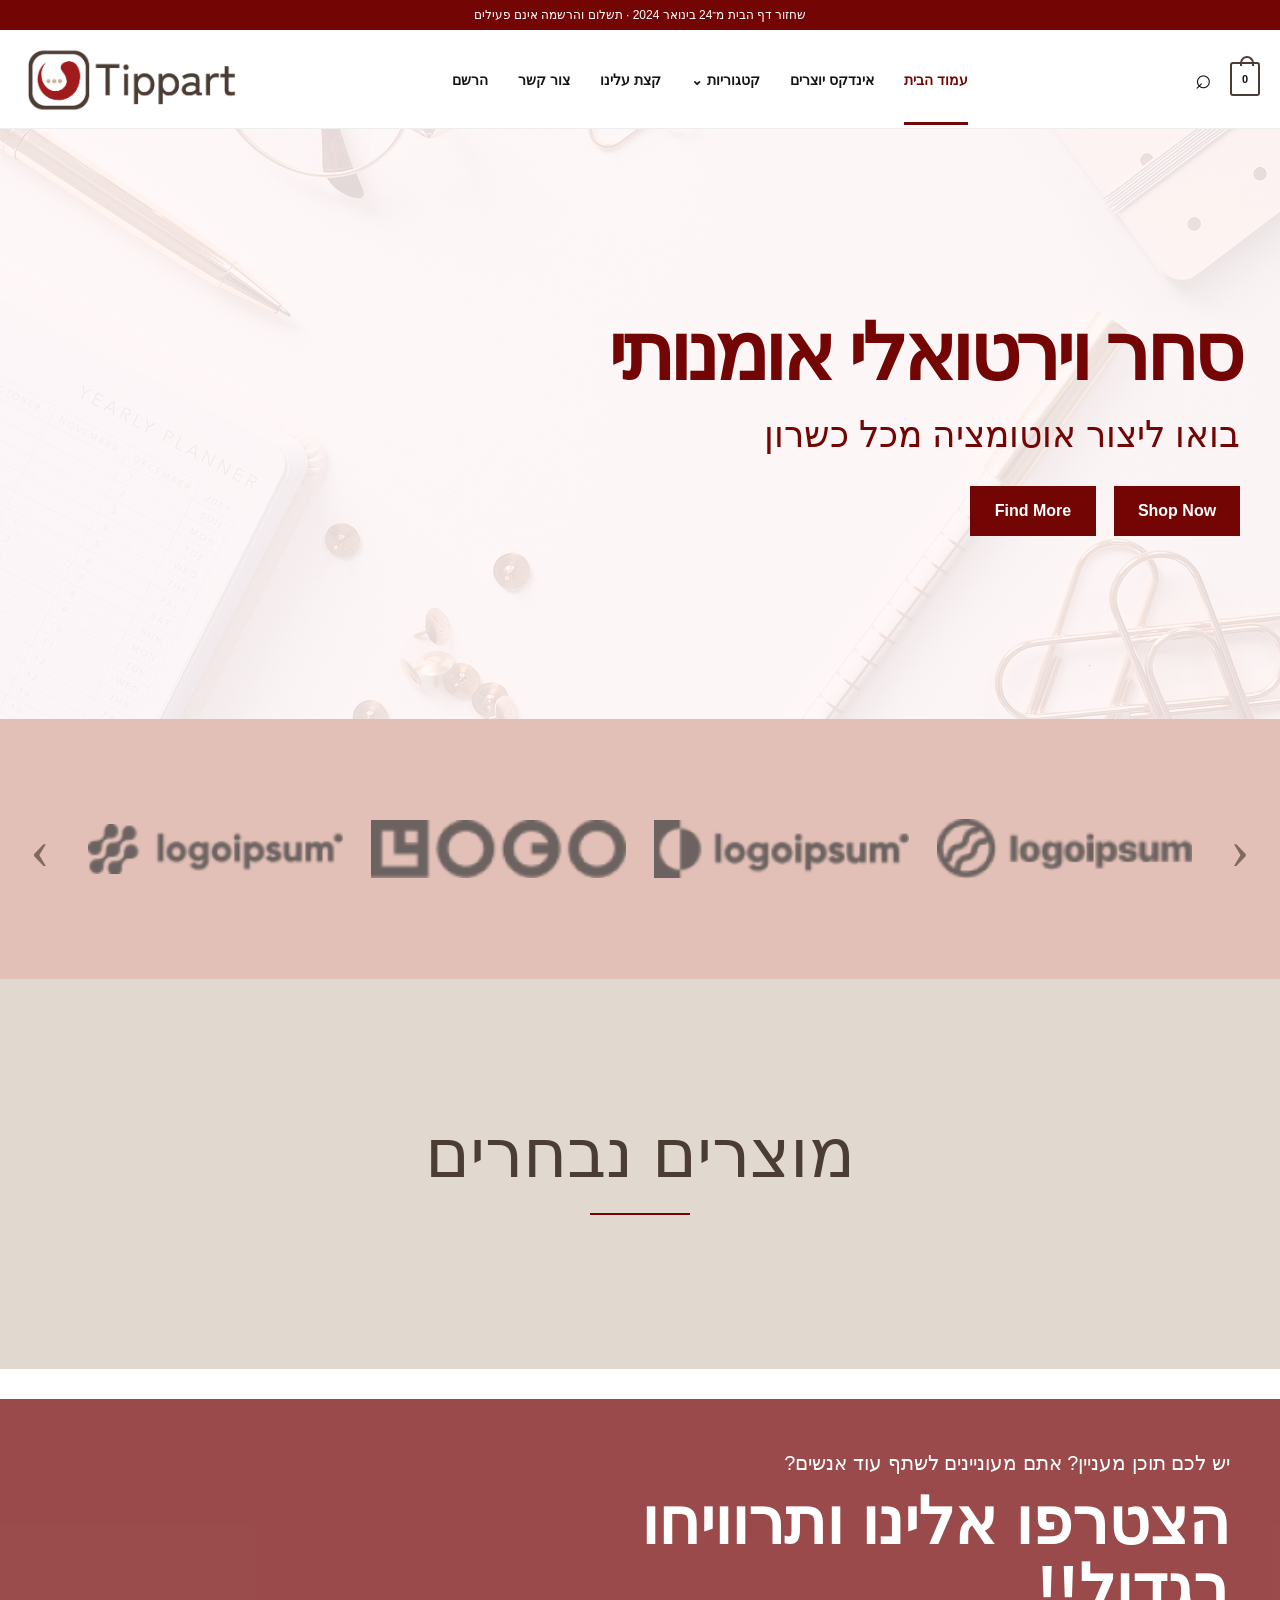
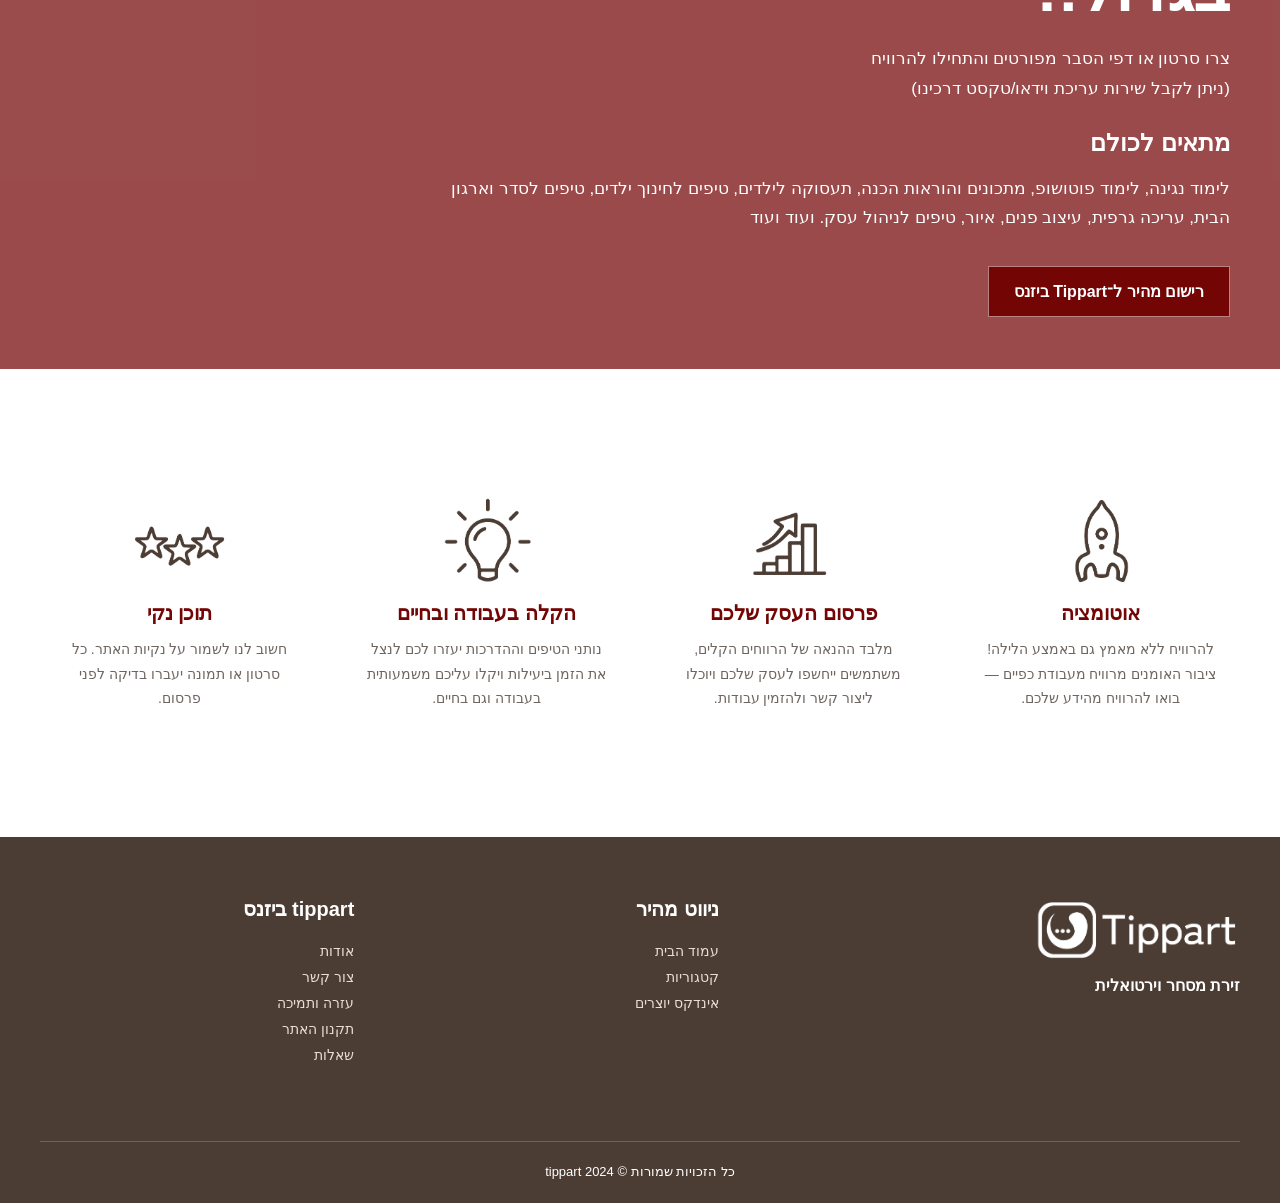
<file: index.html>
<!doctype html>
<html lang="he" dir="rtl">
<head>
  <meta charset="utf-8">
  <meta name="viewport" content="width=device-width,initial-scale=1">
  <meta name="description" content="tippart — סחר אומנות וירטואלי. שחזור דף הבית שנשמר בינואר 2024.">
  <title>tippart — סחר אומנות וירטואלי</title>
  <link rel="icon" href="tippart-logo.png">
  <link rel="stylesheet" href="site-2024.css">
</head>
<body>
  <div class="restore-banner">שחזור דף הבית מ־24 בינואר 2024 · תשלום והרשמה אינם פעילים</div>

  <header class="site-header">
    <div class="header-inner">
      <a class="site-logo" href="index.html"><img src="logo-2022.png" alt="tippart"></a>
      <nav class="main-nav" aria-label="ניווט באתר">
        <a class="active" href="index.html">עמוד הבית</a>
        <a href="creators.html">אינדקס יוצרים</a>
        <a href="categories.html">קטגוריות <span aria-hidden="true">⌄</span></a>
        <a href="about.html">קצת עלינו</a>
        <a href="contact.html">צור קשר</a>
        <a href="account.html">הרשם</a>
      </nav>
      <div class="header-icons">
        <a class="search-icon" href="courses.html" aria-label="חיפוש">⌕</a>
        <a class="cart-icon" href="cart.html" aria-label="סל קניות"><span data-cart-count>0</span></a>
      </div>
    </div>
  </header>

  <main>
    <section class="hero-2024">
      <div class="hero-content">
        <h1>סחר וירטואלי אומנותי</h1>
        <h2>בואו ליצור אוטומציה מכל כשרון</h2>
        <div class="hero-buttons">
          <a href="courses.html">Shop Now</a>
          <a href="#discover">Find More</a>
        </div>
      </div>
    </section>

    <section class="brand-carousel" aria-label="יוצרים בטיפארט">
      <button type="button" aria-label="הקודם">‹</button>
      <img src="client-logo-1.png" alt="">
      <img src="client-logo-2.png" alt="">
      <img src="client-logo-3.png" alt="">
      <img src="client-logo-4.png" alt="">
      <button type="button" aria-label="הבא">›</button>
    </section>

    <section class="featured-2024" id="discover">
      <div class="featured-overlay"></div>
      <div class="featured-content">
        <h2>מוצרים נבחרים</h2>
        <span class="short-rule"></span>
      </div>
    </section>

    <section class="business-2024">
      <div class="business-overlay"></div>
      <div class="business-content">
        <h3>יש לכם תוכן מעניין? אתם מעוניינים לשתף עוד אנשים?</h3>
        <h2>הצטרפו אלינו ותרוויחו בגדול!!</h2>
        <p>צרו סרטון או דפי הסבר מפורטים והתחילו להרוויח<br>(ניתן לקבל שירות עריכת וידאו/טקסט דרכינו)</p>
        <h4>מתאים לכולם</h4>
        <p>לימוד נגינה, לימוד פוטושופ, מתכונים והוראות הכנה, תעסוקה לילדים, טיפים לחינוך ילדים, טיפים לסדר וארגון הבית, עריכה גרפית, עיצוב פנים, איור, טיפים לניהול עסק. ועוד ועוד</p>
        <a href="sell.html">רישום מהיר ל־Tippart ביזנס</a>
      </div>
    </section>

    <section class="benefits-2024">
      <article>
        <img src="feature-automation.png" alt="">
        <h3>אוטומציה</h3>
        <p>להרוויח ללא מאמץ גם באמצע הלילה! ציבור האומנים מרוויח מעבודת כפיים — בואו להרוויח מהידע שלכם.</p>
      </article>
      <article>
        <img src="feature-business.png" alt="">
        <h3>פרסום העסק שלכם</h3>
        <p>מלבד ההנאה של הרווחים הקלים, משתמשים ייחשפו לעסק שלכם ויוכלו ליצור קשר ולהזמין עבודות.</p>
      </article>
      <article>
        <img src="feature-tips.png" alt="">
        <h3>הקלה בעבודה ובחיים</h3>
        <p>נותני הטיפים וההדרכות יעזרו לכם לנצל את הזמן ביעילות ויקלו עליכם משמעותית בעבודה וגם בחיים.</p>
      </article>
      <article>
        <img src="feature-clean.png" alt="">
        <h3>תוכן נקי</h3>
        <p>חשוב לנו לשמור על נקיות האתר. כל סרטון או תמונה יעברו בדיקה לפני פרסום.</p>
      </article>
    </section>
  </main>

  <footer class="footer-2024">
    <section class="footer-brand">
      <img src="logo-2022.png" alt="tippart">
      <p><b>זירת מסחר וירטואלית</b></p>
    </section>
    <section><h2>ניווט מהיר</h2><a href="index.html">עמוד הבית</a><a href="categories.html">קטגוריות</a><a href="creators.html">אינדקס יוצרים</a></section>
    <section><h2>tippart ביזנס</h2><a href="about.html">אודות</a><a href="contact.html">צור קשר</a><a href="contact.html">עזרה ותמיכה</a><a href="#">תקנון האתר</a><a href="#">שאלות</a></section>
    <p class="copyright">כל הזכויות שמורות © 2024 tippart</p>
  </footer>
  <script src="app.js"></script>
</body>
</html>
</file>
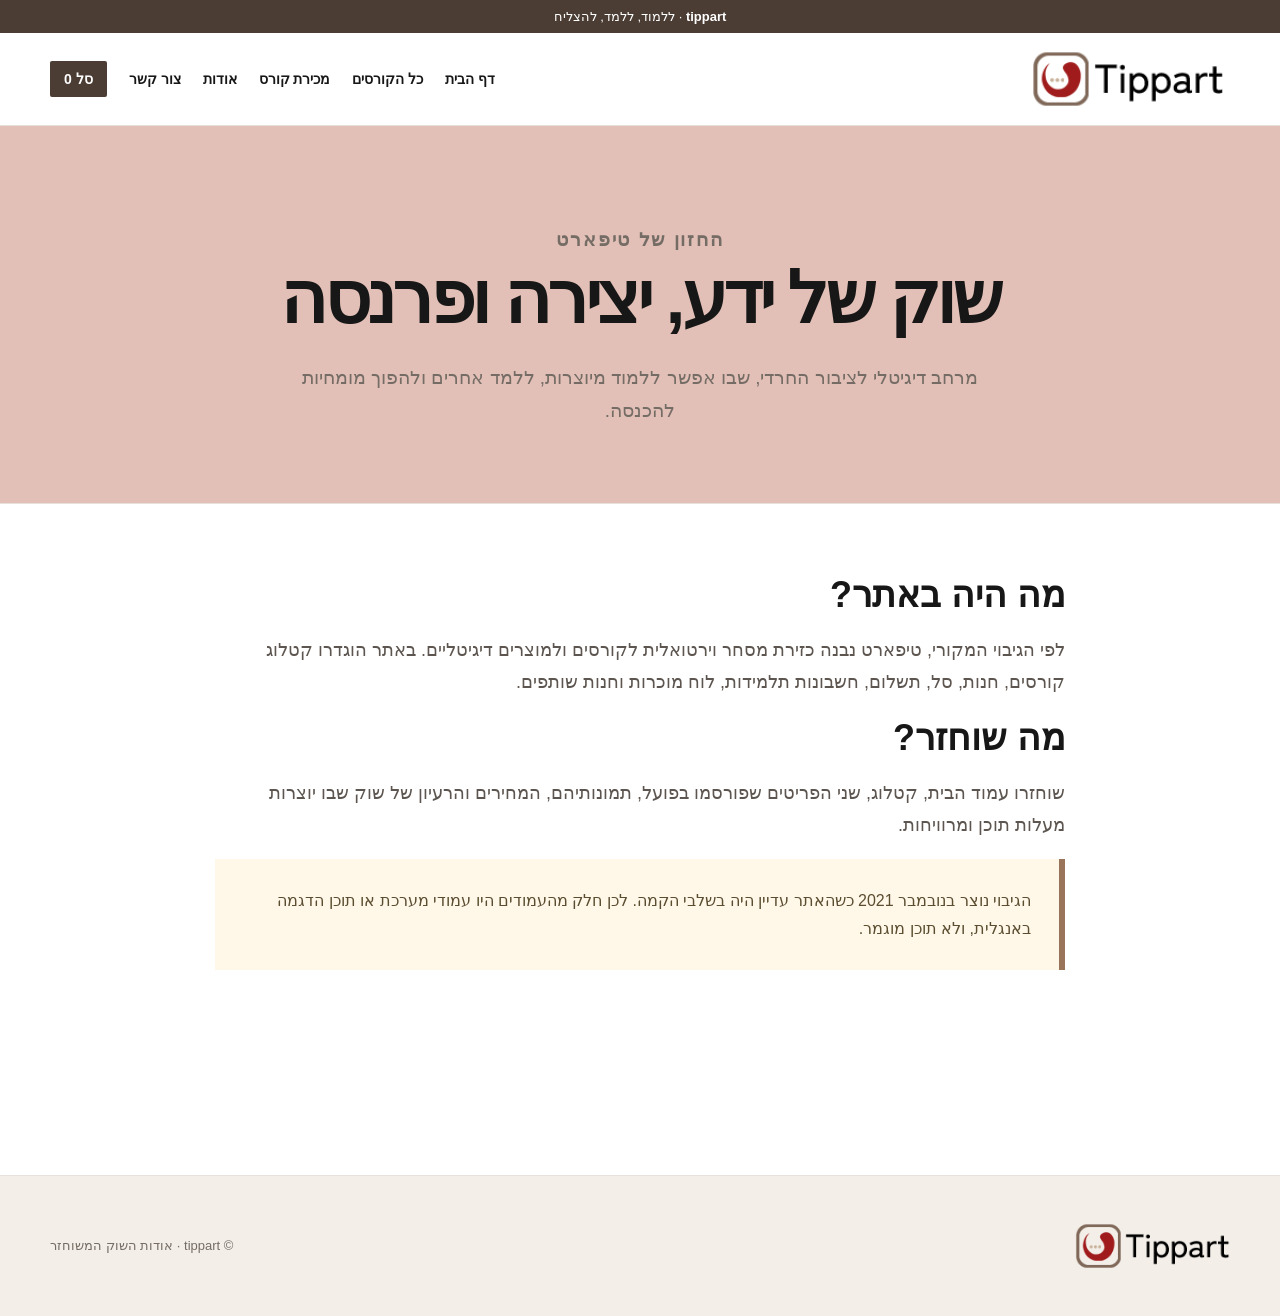
<file: about.html>
<!doctype html><html lang="he" dir="rtl"><head><meta charset="utf-8"><meta name="viewport" content="width=device-width,initial-scale=1"><title>אודות — tippart</title><link rel="icon" href="tippart-logo.png"><link rel="stylesheet" href="details.css"></head>
<body><div class="notice"><b>tippart</b> · ללמוד, ללמד, להצליח</div>
<header><div class="head"><a class="brand" href="index.html"><img src="tippart-logo.png" alt="tippart"></a><nav class="menu"><a href="index.html">דף הבית</a><a href="courses.html">כל הקורסים</a><a href="sell.html">מכירת קורס</a><a href="about.html">אודות</a><a href="contact.html">צור קשר</a><a class="cart" href="cart.html">סל <span data-cart-count>0</span></a></nav></div></header>
<main><section class="page-hero"><p class="kicker">החזון של טיפארט</p><h1>שוק של ידע, יצירה ופרנסה</h1><p>מרחב דיגיטלי לציבור החרדי, שבו אפשר ללמוד מיוצרות, ללמד אחרים ולהפוך מומחיות להכנסה.</p></section>
<section class="wrap"><div class="content-block"><h2>מה היה באתר?</h2><p>לפי הגיבוי המקורי, טיפארט נבנה כזירת מסחר וירטואלית לקורסים ולמוצרים דיגיטליים. באתר הוגדרו קטלוג קורסים, חנות, סל, תשלום, חשבונות תלמידות, לוח מוכרות וחנות שותפים.</p><h2>מה שוחזר?</h2><p>שוחזרו עמוד הבית, קטלוג, שני הפריטים שפורסמו בפועל, תמונותיהם, המחירים והרעיון של שוק שבו יוצרות מעלות תוכן ומרוויחות.</p><div class="status-box">הגיבוי נוצר בנובמבר 2021 כשהאתר עדיין היה בשלבי הקמה. לכן חלק מהעמודים היו עמודי מערכת או תוכן הדגמה באנגלית, ולא תוכן מוגמר.</div></div></section></main>
<footer><div class="footer"><img src="tippart-logo.png" alt="tippart"><p>© tippart · אודות השוק המשוחזר</p></div></footer><script src="app.js"></script></body></html>
</file>
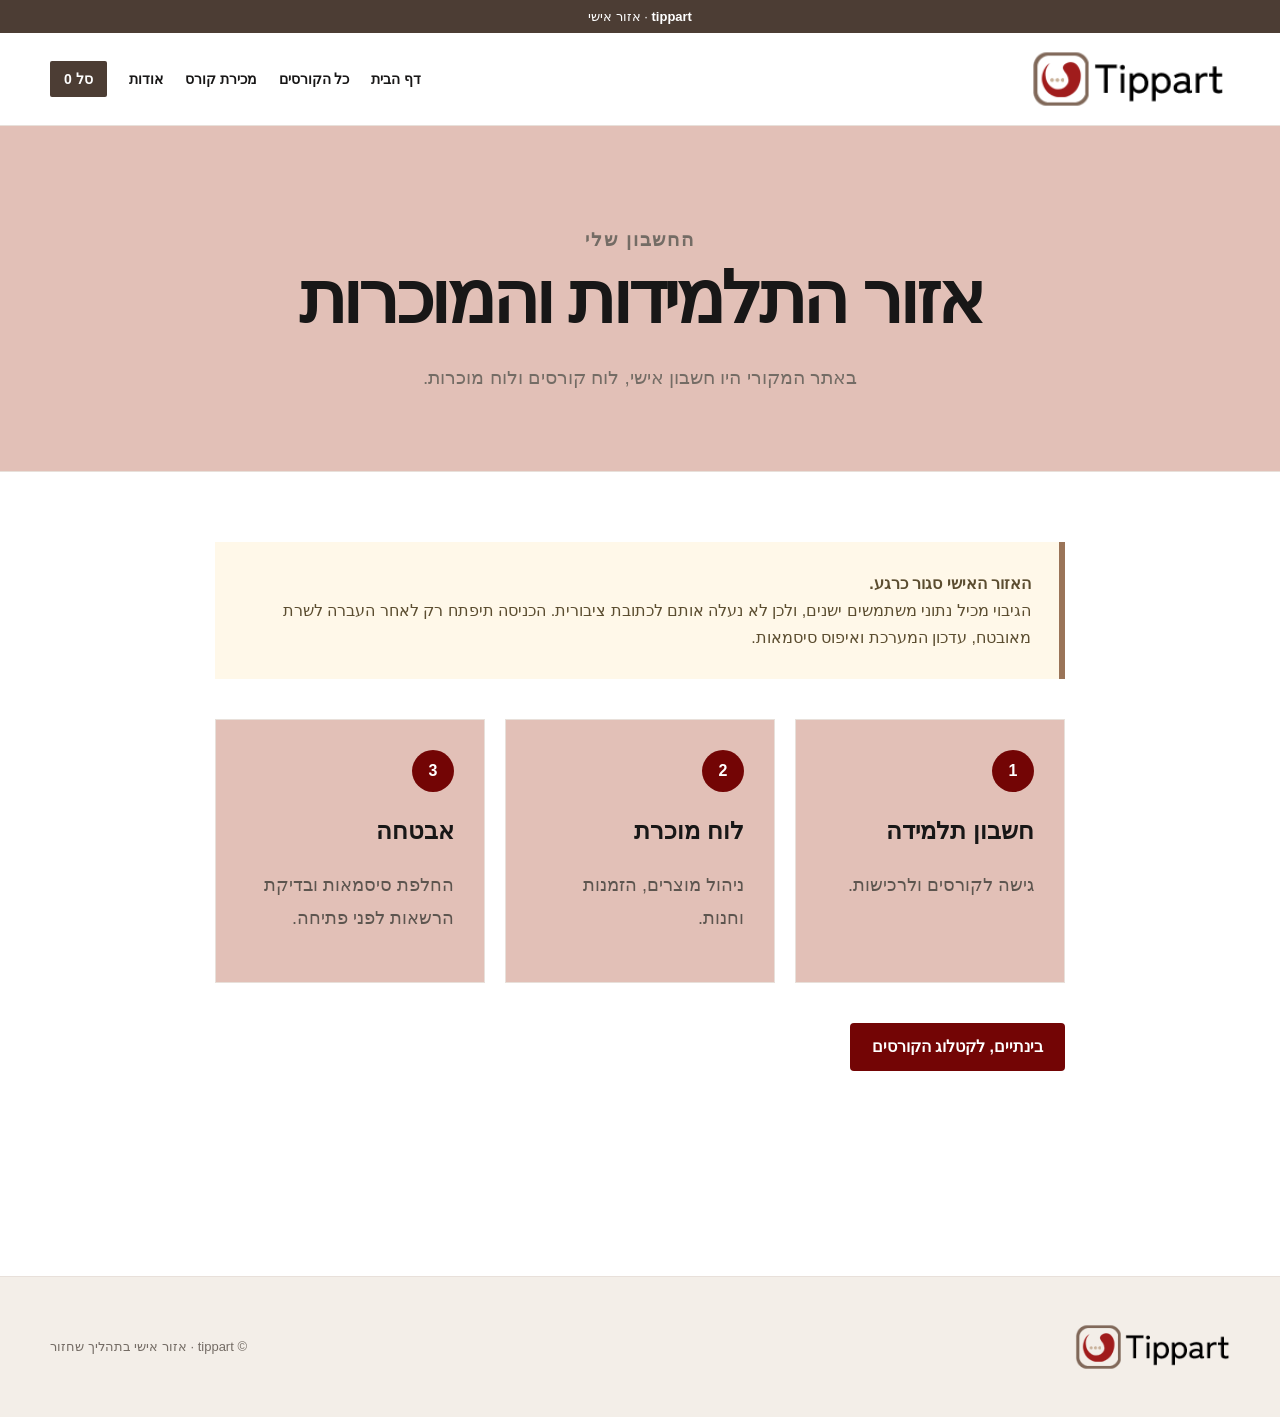
<file: account.html>
<!doctype html><html lang="he" dir="rtl"><head><meta charset="utf-8"><meta name="viewport" content="width=device-width,initial-scale=1"><title>החשבון שלי — tippart</title><link rel="icon" href="tippart-logo.png"><link rel="stylesheet" href="details.css"></head>
<body><div class="notice"><b>tippart</b> · אזור אישי</div>
<header><div class="head"><a class="brand" href="index.html"><img src="tippart-logo.png" alt="tippart"></a><nav class="menu"><a href="index.html">דף הבית</a><a href="courses.html">כל הקורסים</a><a href="sell.html">מכירת קורס</a><a href="about.html">אודות</a><a class="cart" href="cart.html">סל <span data-cart-count>0</span></a></nav></div></header>
<main><section class="page-hero"><p class="kicker">החשבון שלי</p><h1>אזור התלמידות והמוכרות</h1><p>באתר המקורי היו חשבון אישי, לוח קורסים ולוח מוכרות.</p></section>
<section class="wrap"><div class="content-block"><div class="status-box"><strong>האזור האישי סגור כרגע.</strong><br>הגיבוי מכיל נתוני משתמשים ישנים, ולכן לא נעלה אותם לכתובת ציבורית. הכניסה תיפתח רק לאחר העברה לשרת מאובטח, עדכון המערכת ואיפוס סיסמאות.</div><div class="steps"><article class="step"><span>1</span><h3>חשבון תלמידה</h3><p>גישה לקורסים ולרכישות.</p></article><article class="step"><span>2</span><h3>לוח מוכרת</h3><p>ניהול מוצרים, הזמנות וחנות.</p></article><article class="step"><span>3</span><h3>אבטחה</h3><p>החלפת סיסמאות ובדיקת הרשאות לפני פתיחה.</p></article></div><a class="button" href="courses.html">בינתיים, לקטלוג הקורסים</a></div></section></main>
<footer><div class="footer"><img src="tippart-logo.png" alt="tippart"><p>© tippart · אזור אישי בתהליך שחזור</p></div></footer><script src="app.js"></script></body></html>
</file>
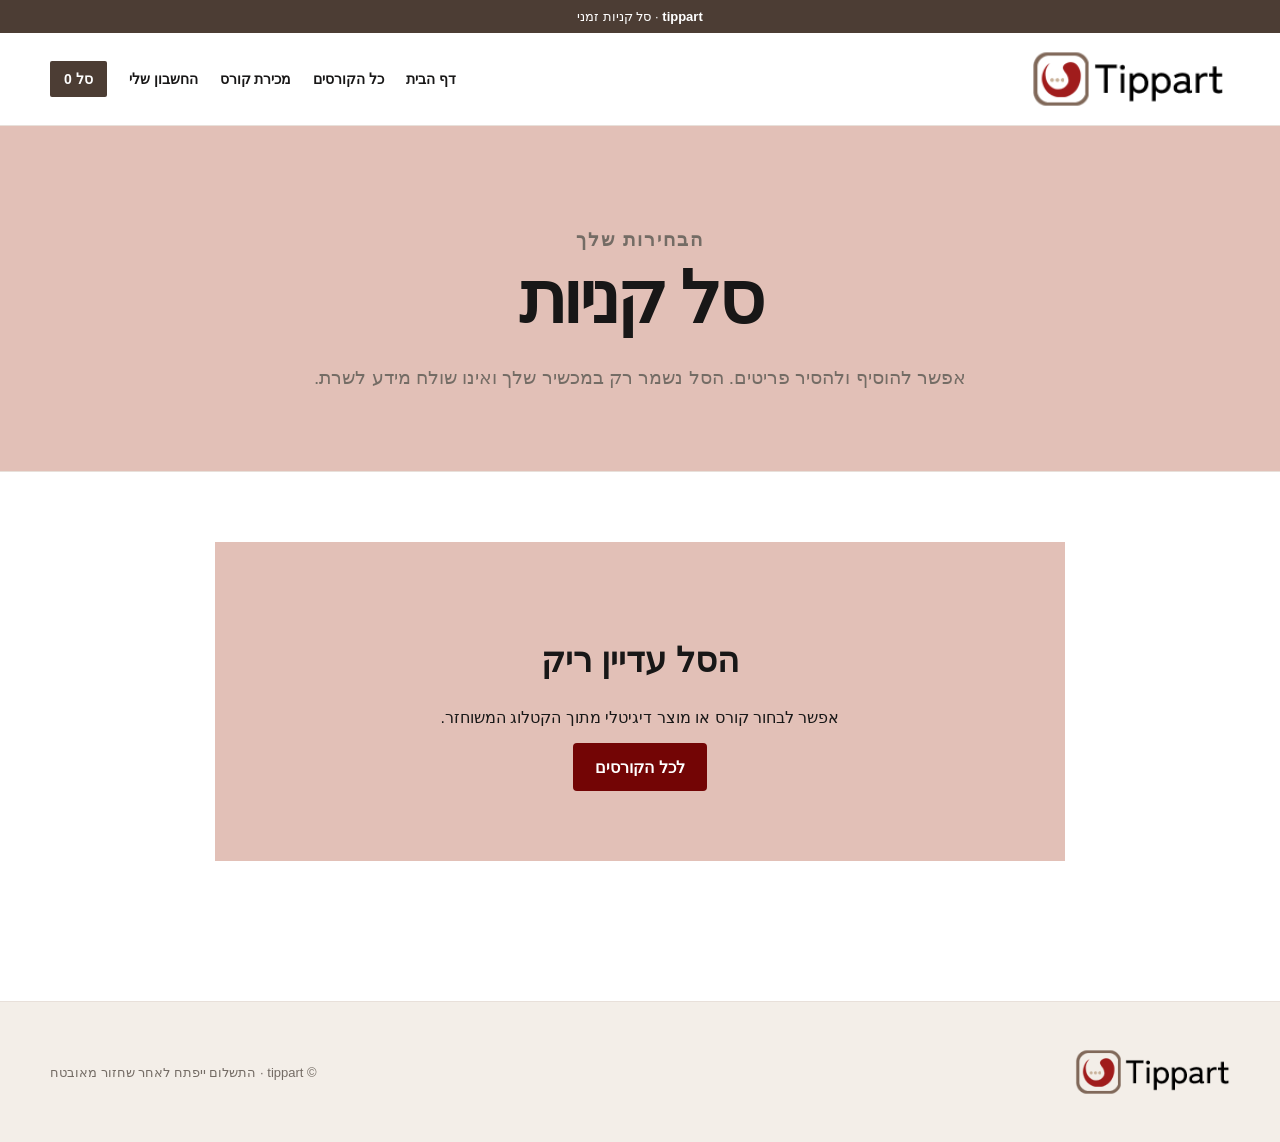
<file: cart.html>
<!doctype html><html lang="he" dir="rtl"><head><meta charset="utf-8"><meta name="viewport" content="width=device-width,initial-scale=1"><title>סל קניות — tippart</title><link rel="icon" href="tippart-logo.png"><link rel="stylesheet" href="details.css"></head>
<body><div class="notice"><b>tippart</b> · סל קניות זמני</div>
<header><div class="head"><a class="brand" href="index.html"><img src="tippart-logo.png" alt="tippart"></a><nav class="menu"><a href="index.html">דף הבית</a><a href="courses.html">כל הקורסים</a><a href="sell.html">מכירת קורס</a><a href="account.html">החשבון שלי</a><a class="cart" href="cart.html">סל <span data-cart-count>0</span></a></nav></div></header>
<main><section class="page-hero"><p class="kicker">הבחירות שלך</p><h1>סל קניות</h1><p>אפשר להוסיף ולהסיר פריטים. הסל נשמר רק במכשיר שלך ואינו שולח מידע לשרת.</p></section>
<section class="wrap"><div class="cart-list" data-cart-items></div></section></main>
<footer><div class="footer"><img src="tippart-logo.png" alt="tippart"><p>© tippart · התשלום ייפתח לאחר שחזור מאובטח</p></div></footer><script src="app.js"></script></body></html>
</file>
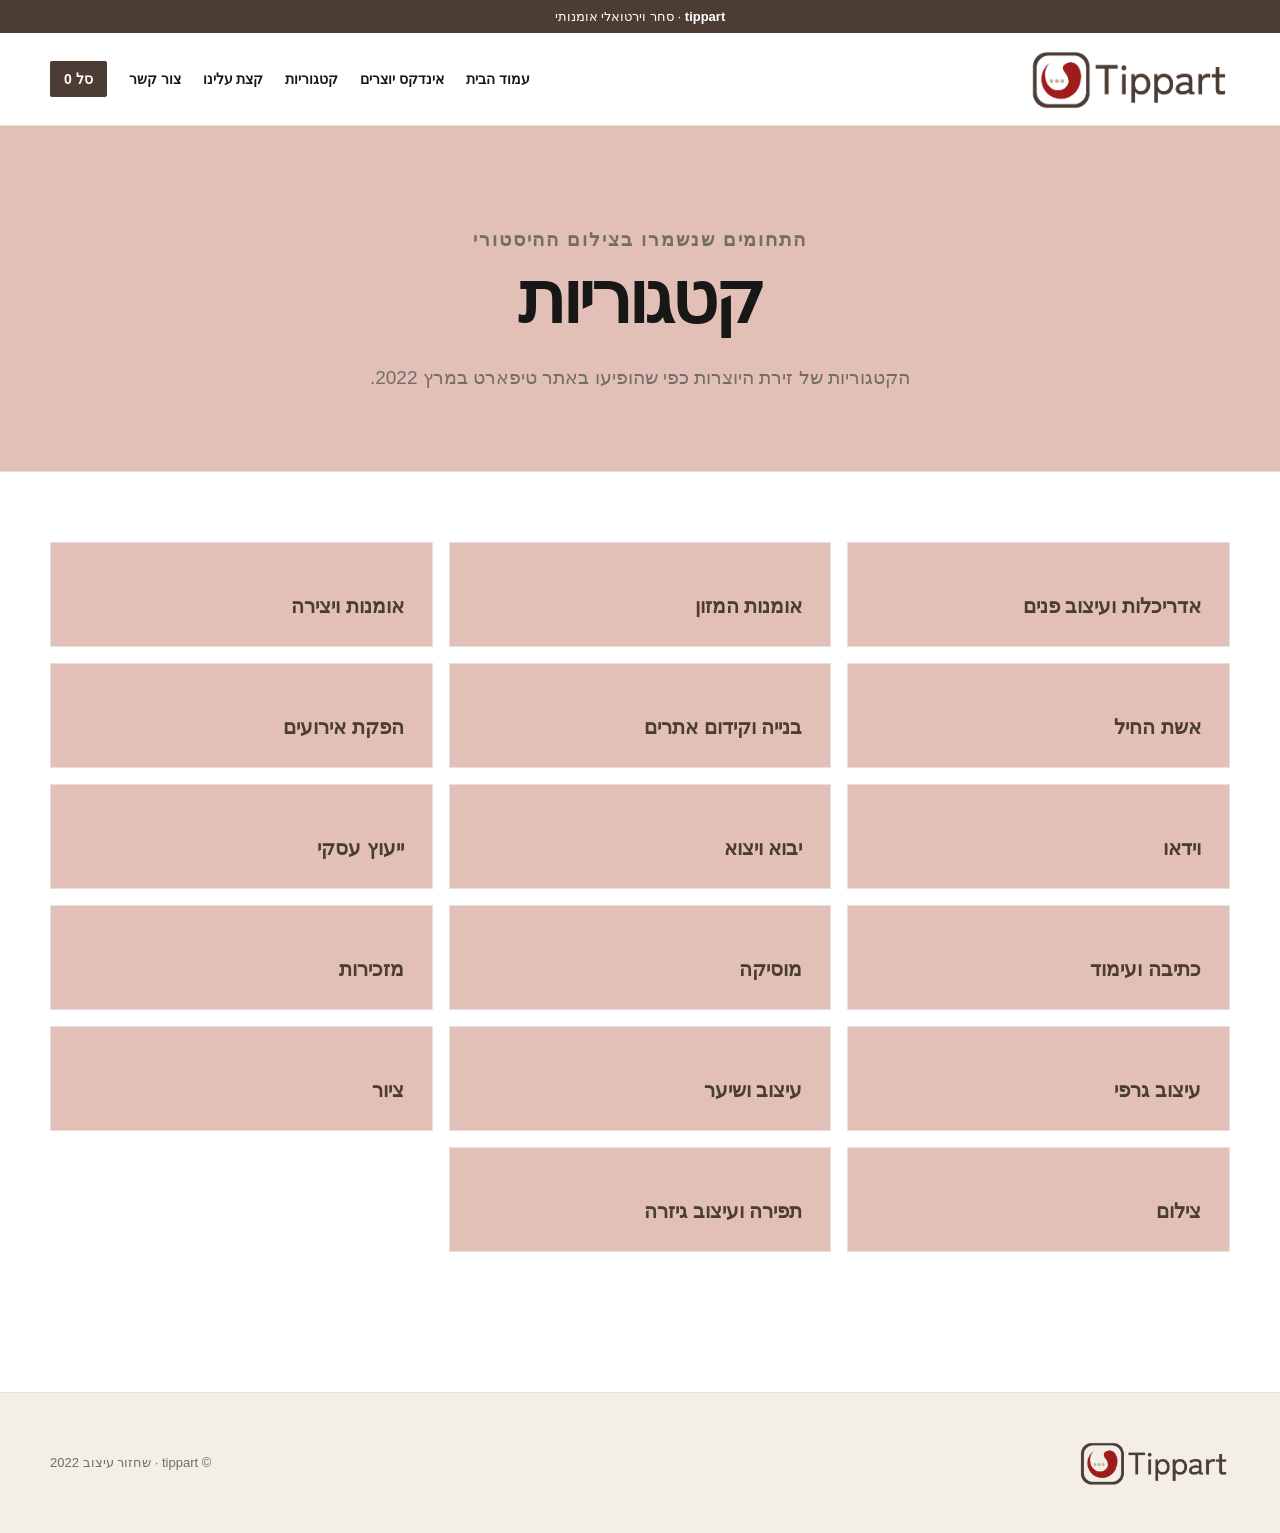
<file: categories.html>
<!doctype html><html lang="he" dir="rtl"><head><meta charset="utf-8"><meta name="viewport" content="width=device-width,initial-scale=1"><title>קטגוריות — tippart</title><link rel="icon" href="tippart-logo.png"><link rel="stylesheet" href="details.css"></head>
<body><div class="notice"><b>tippart</b> · סחר וירטואלי אומנותי</div>
<header><div class="head"><a class="brand" href="index.html"><img src="logo-2022.png" alt="tippart"></a><nav class="menu"><a href="index.html">עמוד הבית</a><a href="creators.html">אינדקס יוצרים</a><a href="categories.html">קטגוריות</a><a href="about.html">קצת עלינו</a><a href="contact.html">צור קשר</a><a class="cart" href="cart.html">סל <span data-cart-count>0</span></a></nav></div></header>
<main><section class="page-hero"><p class="kicker">התחומים שנשמרו בצילום ההיסטורי</p><h1>קטגוריות</h1><p>הקטגוריות של זירת היוצרות כפי שהופיעו באתר טיפארט במרץ 2022.</p></section>
<section class="wrap"><div class="category-directory">
<a href="courses.html">אדריכלות ועיצוב פנים</a><a href="courses.html">אומנות המזון</a><a href="courses.html">אומנות ויצירה</a><a href="courses.html">אשת החיל</a><a href="courses.html">בנייה וקידום אתרים</a><a href="courses.html">הפקת אירועים</a><a href="courses.html">וידאו</a><a href="courses.html">יבוא ויצוא</a><a href="courses.html">ייעוץ עסקי</a><a href="courses.html">כתיבה ועימוד</a><a href="courses.html">מוסיקה</a><a href="courses.html">מזכירות</a><a href="courses.html">עיצוב גרפי</a><a href="courses.html">עיצוב ושיער</a><a href="courses.html">ציור</a><a href="courses.html">צילום</a><a href="courses.html">תפירה ועיצוב גיזרה</a>
</div></section></main><footer><div class="footer"><img src="logo-2022.png" alt="tippart"><p>© tippart · שחזור עיצוב 2022</p></div></footer><script src="app.js"></script></body></html>
</file>
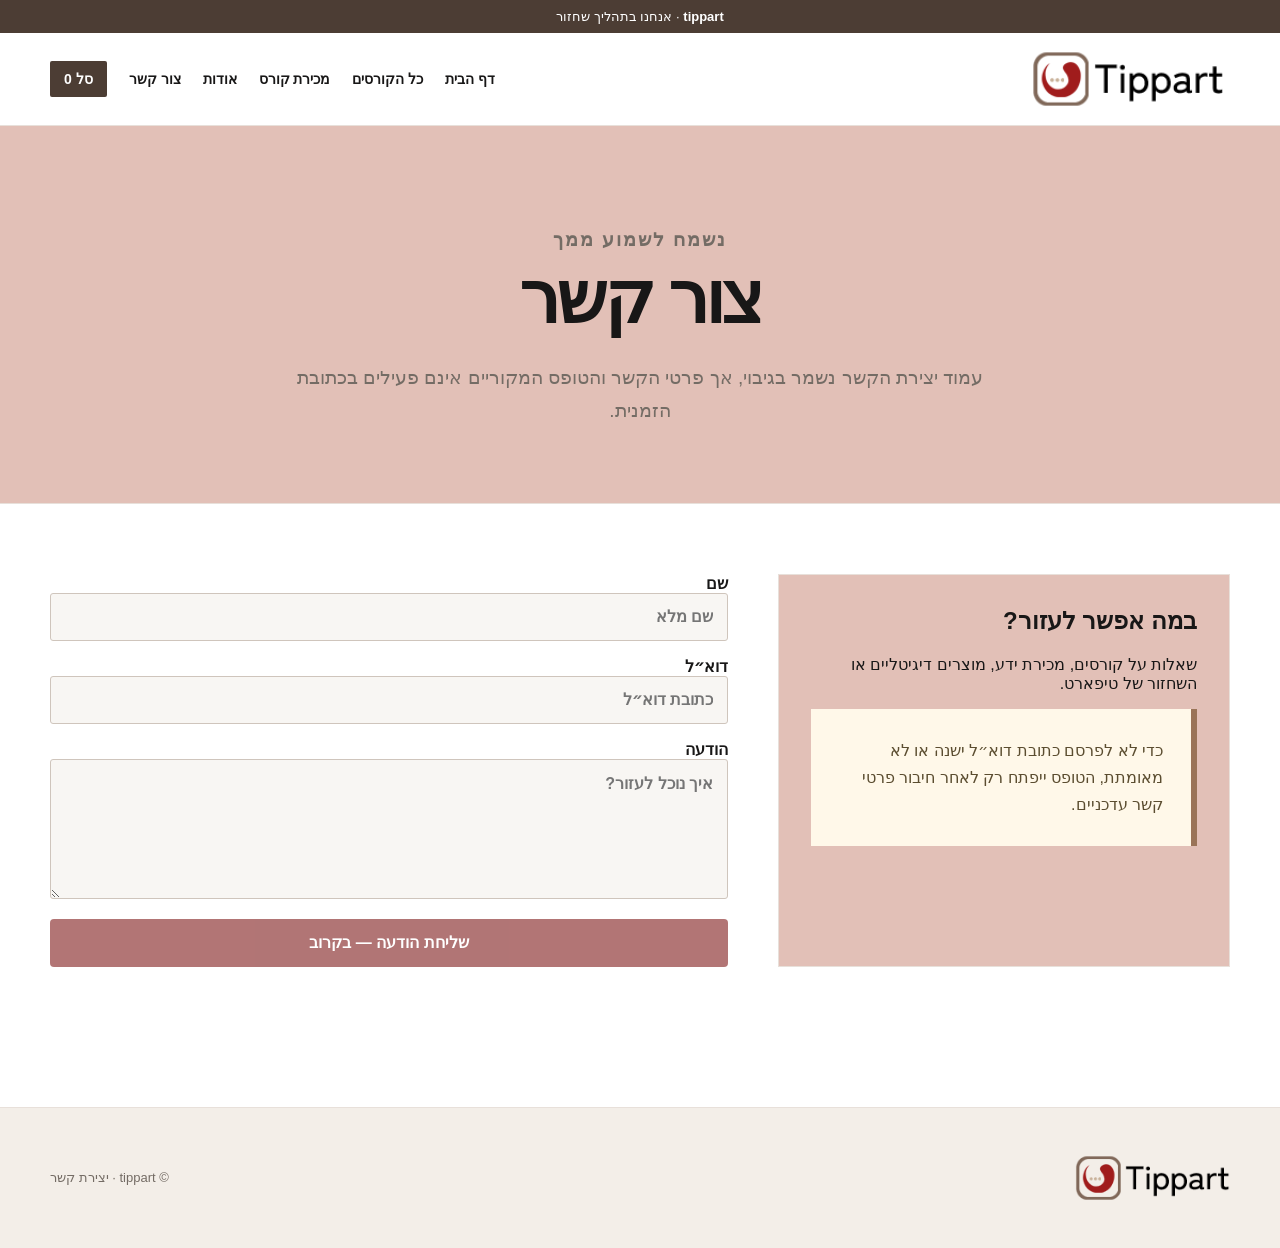
<file: contact.html>
<!doctype html><html lang="he" dir="rtl"><head><meta charset="utf-8"><meta name="viewport" content="width=device-width,initial-scale=1"><title>צור קשר — tippart</title><link rel="icon" href="tippart-logo.png"><link rel="stylesheet" href="details.css"></head>
<body><div class="notice"><b>tippart</b> · אנחנו בתהליך שחזור</div>
<header><div class="head"><a class="brand" href="index.html"><img src="tippart-logo.png" alt="tippart"></a><nav class="menu"><a href="index.html">דף הבית</a><a href="courses.html">כל הקורסים</a><a href="sell.html">מכירת קורס</a><a href="about.html">אודות</a><a href="contact.html">צור קשר</a><a class="cart" href="cart.html">סל <span data-cart-count>0</span></a></nav></div></header>
<main><section class="page-hero"><p class="kicker">נשמח לשמוע ממך</p><h1>צור קשר</h1><p>עמוד יצירת הקשר נשמר בגיבוי, אך פרטי הקשר והטופס המקוריים אינם פעילים בכתובת הזמנית.</p></section>
<section class="wrap"><div class="contact-grid"><div class="contact-card"><h2>במה אפשר לעזור?</h2><p>שאלות על קורסים, מכירת ידע, מוצרים דיגיטליים או השחזור של טיפארט.</p><div class="status-box">כדי לא לפרסם כתובת דוא״ל ישנה או לא מאומתת, הטופס ייפתח רק לאחר חיבור פרטי קשר עדכניים.</div></div>
<form class="form"><label>שם<input disabled placeholder="שם מלא"></label><label>דוא״ל<input disabled placeholder="כתובת דוא״ל"></label><label>הודעה<textarea disabled placeholder="איך נוכל לעזור?"></textarea></label><button class="button" type="button" disabled>שליחת הודעה — בקרוב</button></form></div></section></main>
<footer><div class="footer"><img src="tippart-logo.png" alt="tippart"><p>© tippart · יצירת קשר</p></div></footer><script src="app.js"></script></body></html>
</file>
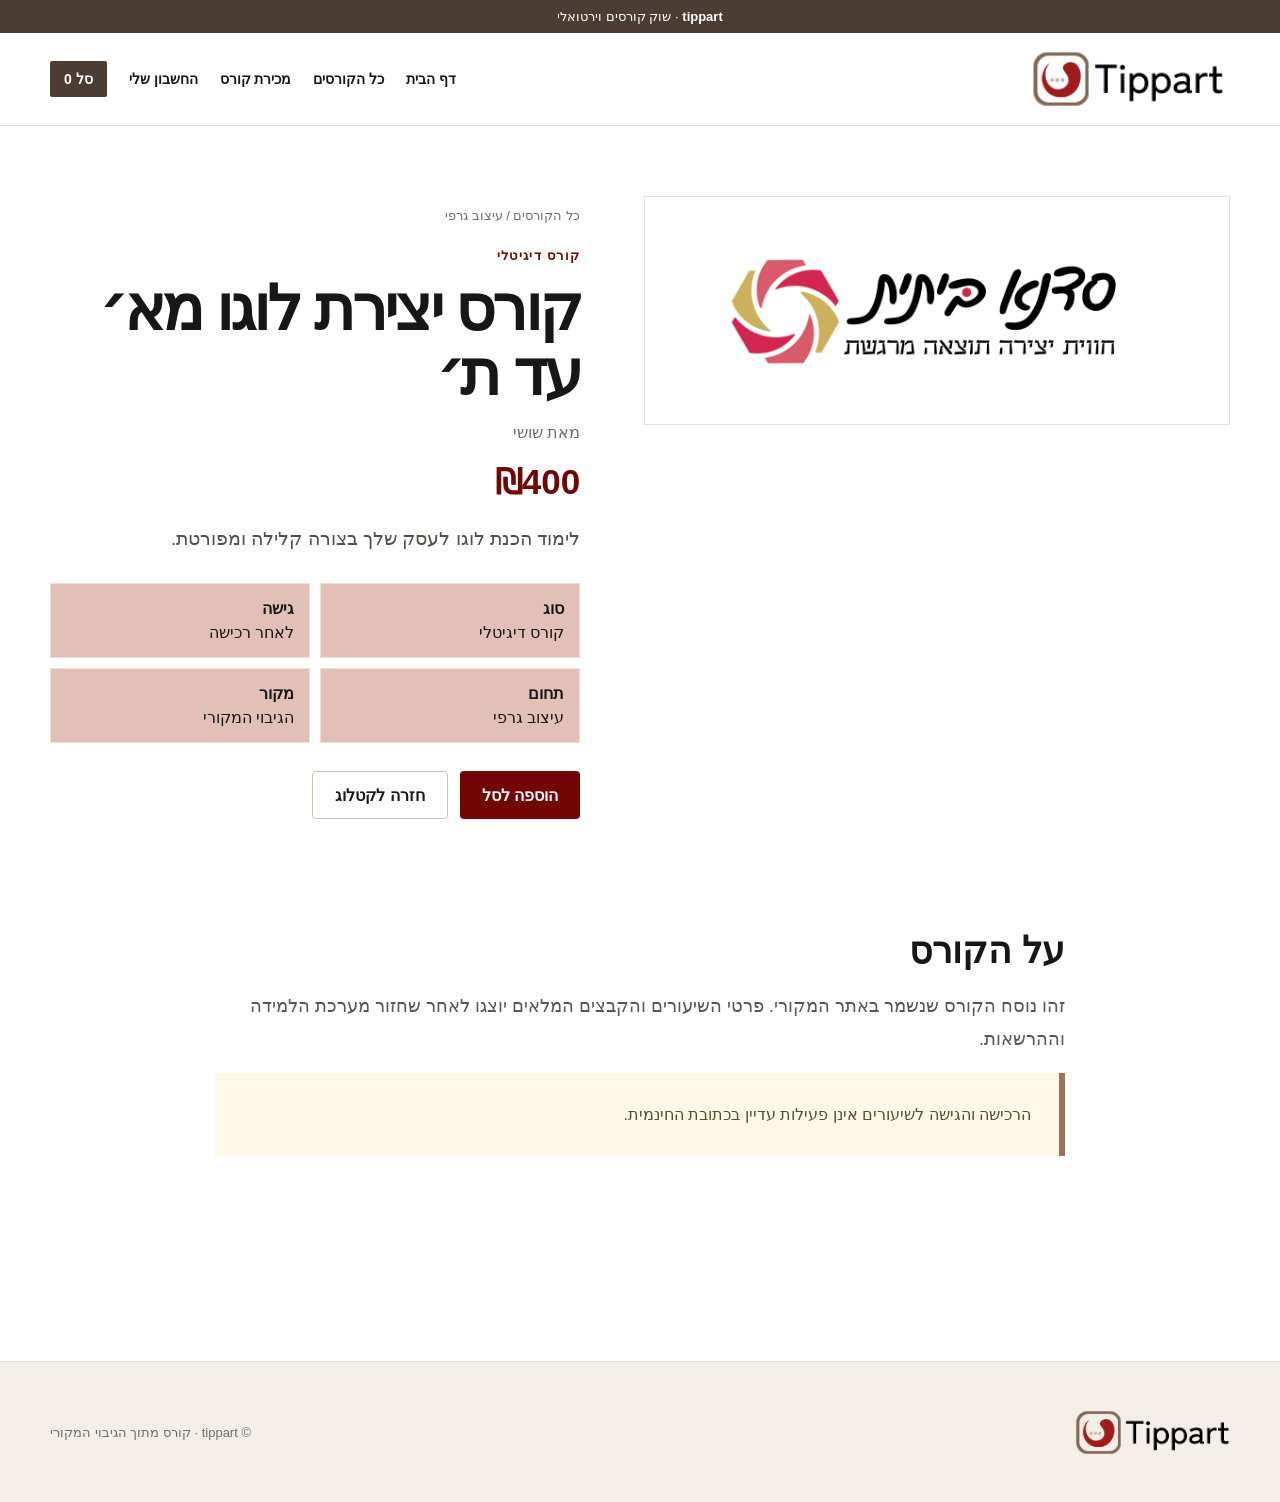
<file: course-logo.html>
<!doctype html><html lang="he" dir="rtl"><head><meta charset="utf-8"><meta name="viewport" content="width=device-width,initial-scale=1"><title>קורס יצירת לוגו מא׳ עד ת׳ — tippart</title><link rel="icon" href="tippart-logo.png"><link rel="stylesheet" href="details.css"></head>
<body><div class="notice"><b>tippart</b> · שוק קורסים וירטואלי</div>
<header><div class="head"><a class="brand" href="index.html"><img src="tippart-logo.png" alt="tippart"></a><nav class="menu"><a href="index.html">דף הבית</a><a href="courses.html">כל הקורסים</a><a href="sell.html">מכירת קורס</a><a href="account.html">החשבון שלי</a><a class="cart" href="cart.html">סל <span data-cart-count>0</span></a></nav></div></header>
<main><section class="wrap"><div class="product-layout">
  <div class="product-gallery"><img src="course-logo.jpg" alt="לוגו חוי ברנד"></div>
  <div class="product-info"><div class="crumbs"><a href="courses.html">כל הקורסים</a> / עיצוב גרפי</div><p class="kicker">קורס דיגיטלי</p><h1>קורס יצירת לוגו מא׳ עד ת׳</h1><p class="teacher">מאת שושי</p><span class="price">₪400</span><p class="lead">לימוד הכנת לוגו לעסק שלך בצורה קלילה ומפורטת.</p>
  <div class="facts"><div class="fact"><b>סוג</b>קורס דיגיטלי</div><div class="fact"><b>גישה</b>לאחר רכישה</div><div class="fact"><b>תחום</b>עיצוב גרפי</div><div class="fact"><b>מקור</b>הגיבוי המקורי</div></div>
  <div class="add-row"><button class="button" type="button" data-add="logo">הוספה לסל</button><a class="button secondary" href="courses.html">חזרה לקטלוג</a></div><div class="cart-message" data-cart-message></div></div>
</div><div class="content-block" style="margin-top:75px"><h2>על הקורס</h2><p>זהו נוסח הקורס שנשמר באתר המקורי. פרטי השיעורים והקבצים המלאים יוצגו לאחר שחזור מערכת הלמידה וההרשאות.</p><div class="status-box">הרכישה והגישה לשיעורים אינן פעילות עדיין בכתובת החינמית.</div></div></section></main>
<footer><div class="footer"><img src="tippart-logo.png" alt="tippart"><p>© tippart · קורס מתוך הגיבוי המקורי</p></div></footer><script src="app.js"></script></body></html>
</file>
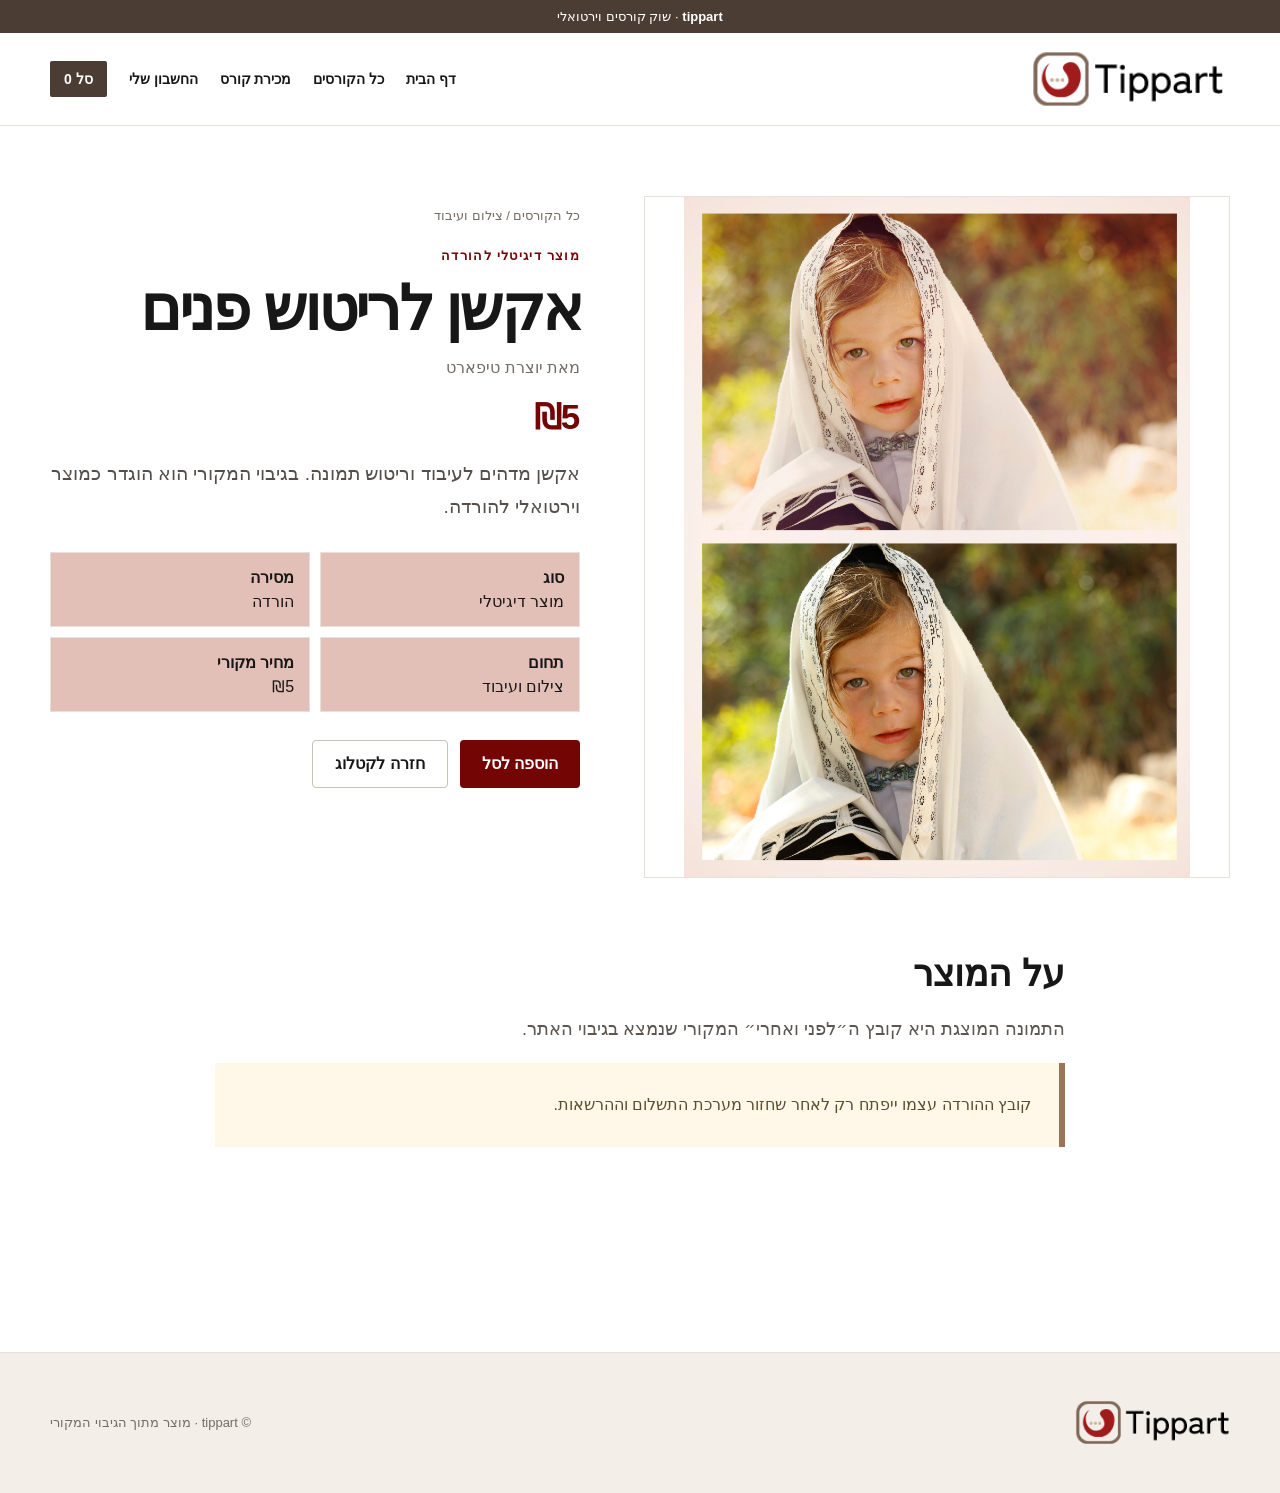
<file: course-retouch.html>
<!doctype html><html lang="he" dir="rtl"><head><meta charset="utf-8"><meta name="viewport" content="width=device-width,initial-scale=1"><title>אקשן לריטוש פנים — tippart</title><link rel="icon" href="tippart-logo.png"><link rel="stylesheet" href="details.css"></head>
<body><div class="notice"><b>tippart</b> · שוק קורסים וירטואלי</div>
<header><div class="head"><a class="brand" href="index.html"><img src="tippart-logo.png" alt="tippart"></a><nav class="menu"><a href="index.html">דף הבית</a><a href="courses.html">כל הקורסים</a><a href="sell.html">מכירת קורס</a><a href="account.html">החשבון שלי</a><a class="cart" href="cart.html">סל <span data-cart-count>0</span></a></nav></div></header>
<main><section class="wrap"><div class="product-layout">
  <div class="product-gallery"><img src="course-retouch.jpg" alt="דוגמת לפני ואחרי של ריטוש פנים"></div>
  <div class="product-info"><div class="crumbs"><a href="courses.html">כל הקורסים</a> / צילום ועיבוד</div><p class="kicker">מוצר דיגיטלי להורדה</p><h1>אקשן לריטוש פנים</h1><p class="teacher">מאת יוצרת טיפארט</p><span class="price">₪5</span><p class="lead">אקשן מדהים לעיבוד וריטוש תמונה. בגיבוי המקורי הוא הוגדר כמוצר וירטואלי להורדה.</p>
  <div class="facts"><div class="fact"><b>סוג</b>מוצר דיגיטלי</div><div class="fact"><b>מסירה</b>הורדה</div><div class="fact"><b>תחום</b>צילום ועיבוד</div><div class="fact"><b>מחיר מקורי</b>₪5</div></div>
  <div class="add-row"><button class="button" type="button" data-add="retouch">הוספה לסל</button><a class="button secondary" href="courses.html">חזרה לקטלוג</a></div><div class="cart-message" data-cart-message></div></div>
</div><div class="content-block" style="margin-top:75px"><h2>על המוצר</h2><p>התמונה המוצגת היא קובץ ה״לפני ואחרי״ המקורי שנמצא בגיבוי האתר.</p><div class="status-box">קובץ ההורדה עצמו ייפתח רק לאחר שחזור מערכת התשלום וההרשאות.</div></div></section></main>
<footer><div class="footer"><img src="tippart-logo.png" alt="tippart"><p>© tippart · מוצר מתוך הגיבוי המקורי</p></div></footer><script src="app.js"></script></body></html>
</file>
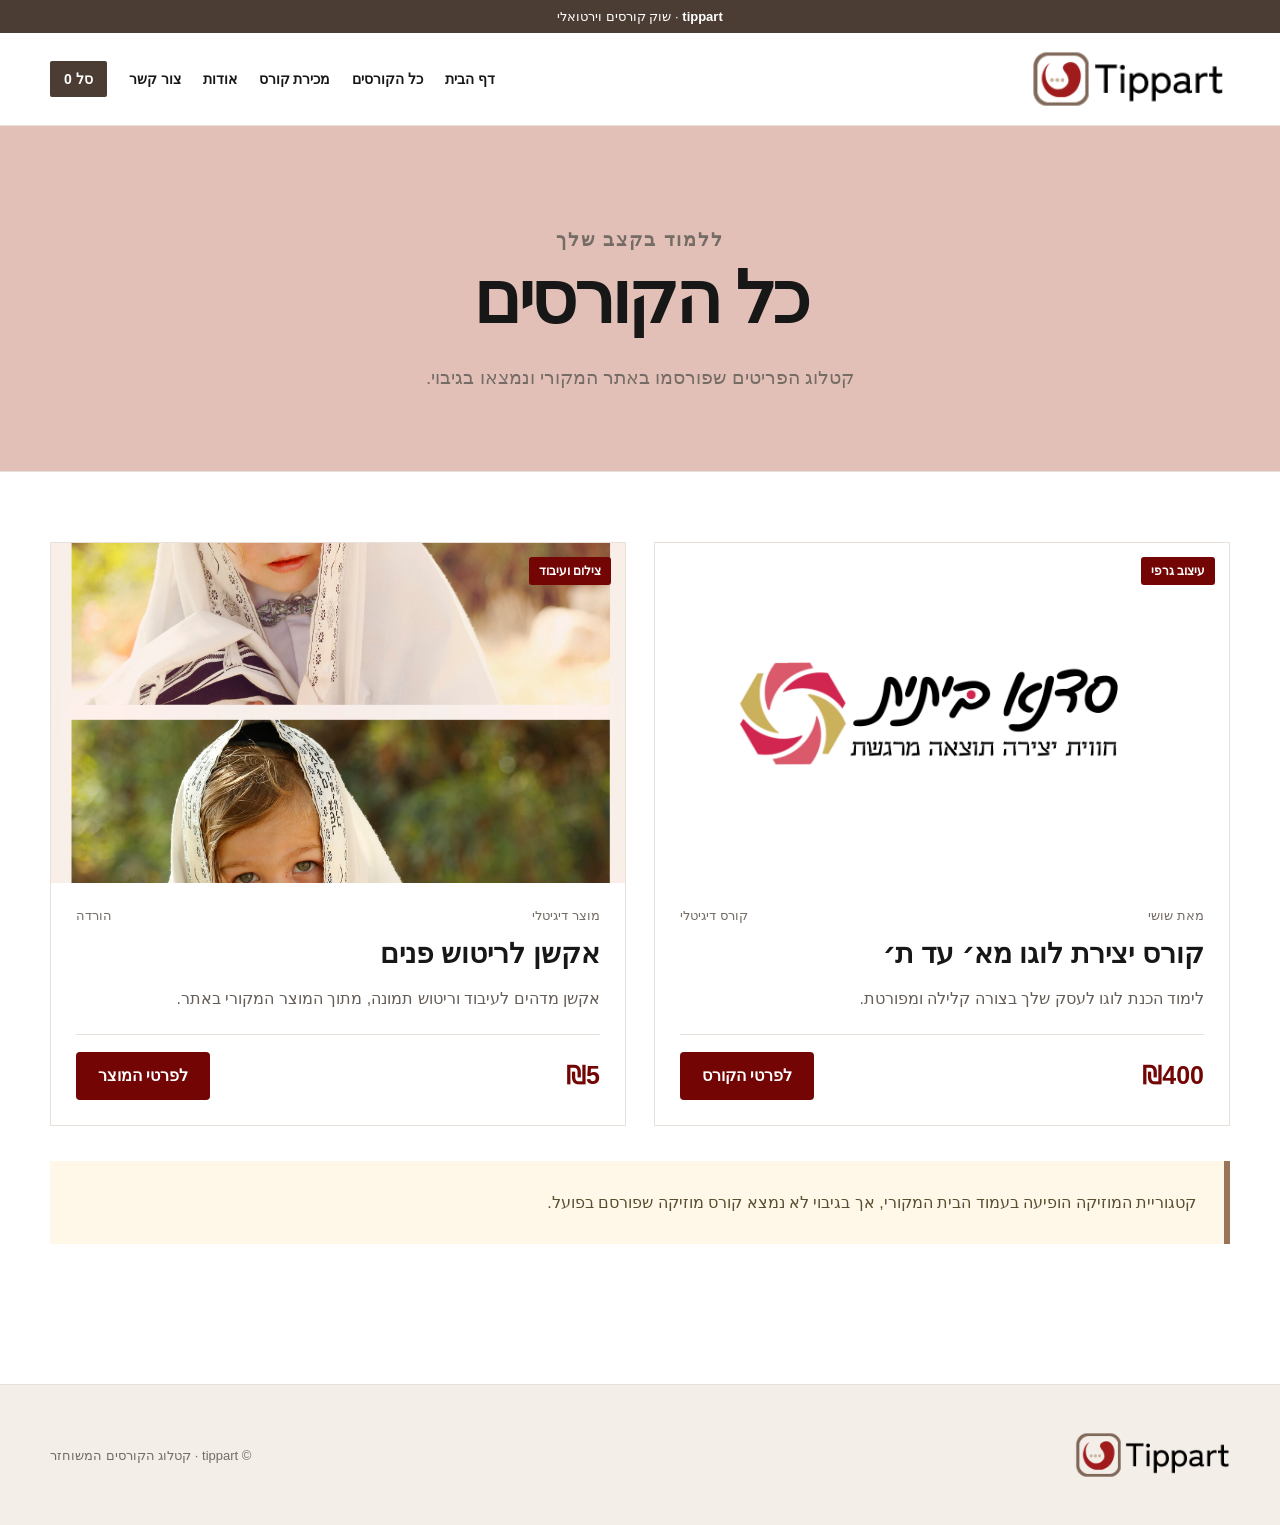
<file: courses.html>
<!doctype html><html lang="he" dir="rtl"><head><meta charset="utf-8"><meta name="viewport" content="width=device-width,initial-scale=1"><title>כל הקורסים — tippart</title><link rel="icon" href="tippart-logo.png"><link rel="stylesheet" href="details.css"></head>
<body><div class="notice"><b>tippart</b> · שוק קורסים וירטואלי</div>
<header><div class="head"><a class="brand" href="index.html"><img src="tippart-logo.png" alt="tippart"></a><nav class="menu"><a href="index.html">דף הבית</a><a href="courses.html">כל הקורסים</a><a href="sell.html">מכירת קורס</a><a href="about.html">אודות</a><a href="contact.html">צור קשר</a><a class="cart" href="cart.html">סל <span data-cart-count>0</span></a></nav></div></header>
<main><section class="page-hero"><p class="kicker">ללמוד בקצב שלך</p><h1>כל הקורסים</h1><p>קטלוג הפריטים שפורסמו באתר המקורי ונמצאו בגיבוי.</p></section>
<section class="wrap"><div class="course-grid">
  <article class="course" id="design"><div class="course-image logo"><img src="course-logo.jpg" alt="דוגמת לוגו חוי ברנד"><span class="badge">עיצוב גרפי</span></div><div class="course-body"><div class="meta"><span>מאת שושי</span><span>קורס דיגיטלי</span></div><h2>קורס יצירת לוגו מא׳ עד ת׳</h2><p>לימוד הכנת לוגו לעסק שלך בצורה קלילה ומפורטת.</p><div class="course-bottom"><span class="price">₪400</span><a class="button" href="course-logo.html">לפרטי הקורס</a></div></div></article>
  <article class="course" id="photo"><div class="course-image"><img src="course-retouch.jpg" alt="דוגמת לפני ואחרי של ריטוש תמונה"><span class="badge">צילום ועיבוד</span></div><div class="course-body"><div class="meta"><span>מוצר דיגיטלי</span><span>הורדה</span></div><h2>אקשן לריטוש פנים</h2><p>אקשן מדהים לעיבוד וריטוש תמונה, מתוך המוצר המקורי באתר.</p><div class="course-bottom"><span class="price">₪5</span><a class="button" href="course-retouch.html">לפרטי המוצר</a></div></div></article>
</div><div id="music" class="status-box" style="margin-top:35px">קטגוריית המוזיקה הופיעה בעמוד הבית המקורי, אך בגיבוי לא נמצא קורס מוזיקה שפורסם בפועל.</div></section></main>
<footer><div class="footer"><img src="tippart-logo.png" alt="tippart"><p>© tippart · קטלוג הקורסים המשוחזר</p></div></footer><script src="app.js"></script></body></html>
</file>
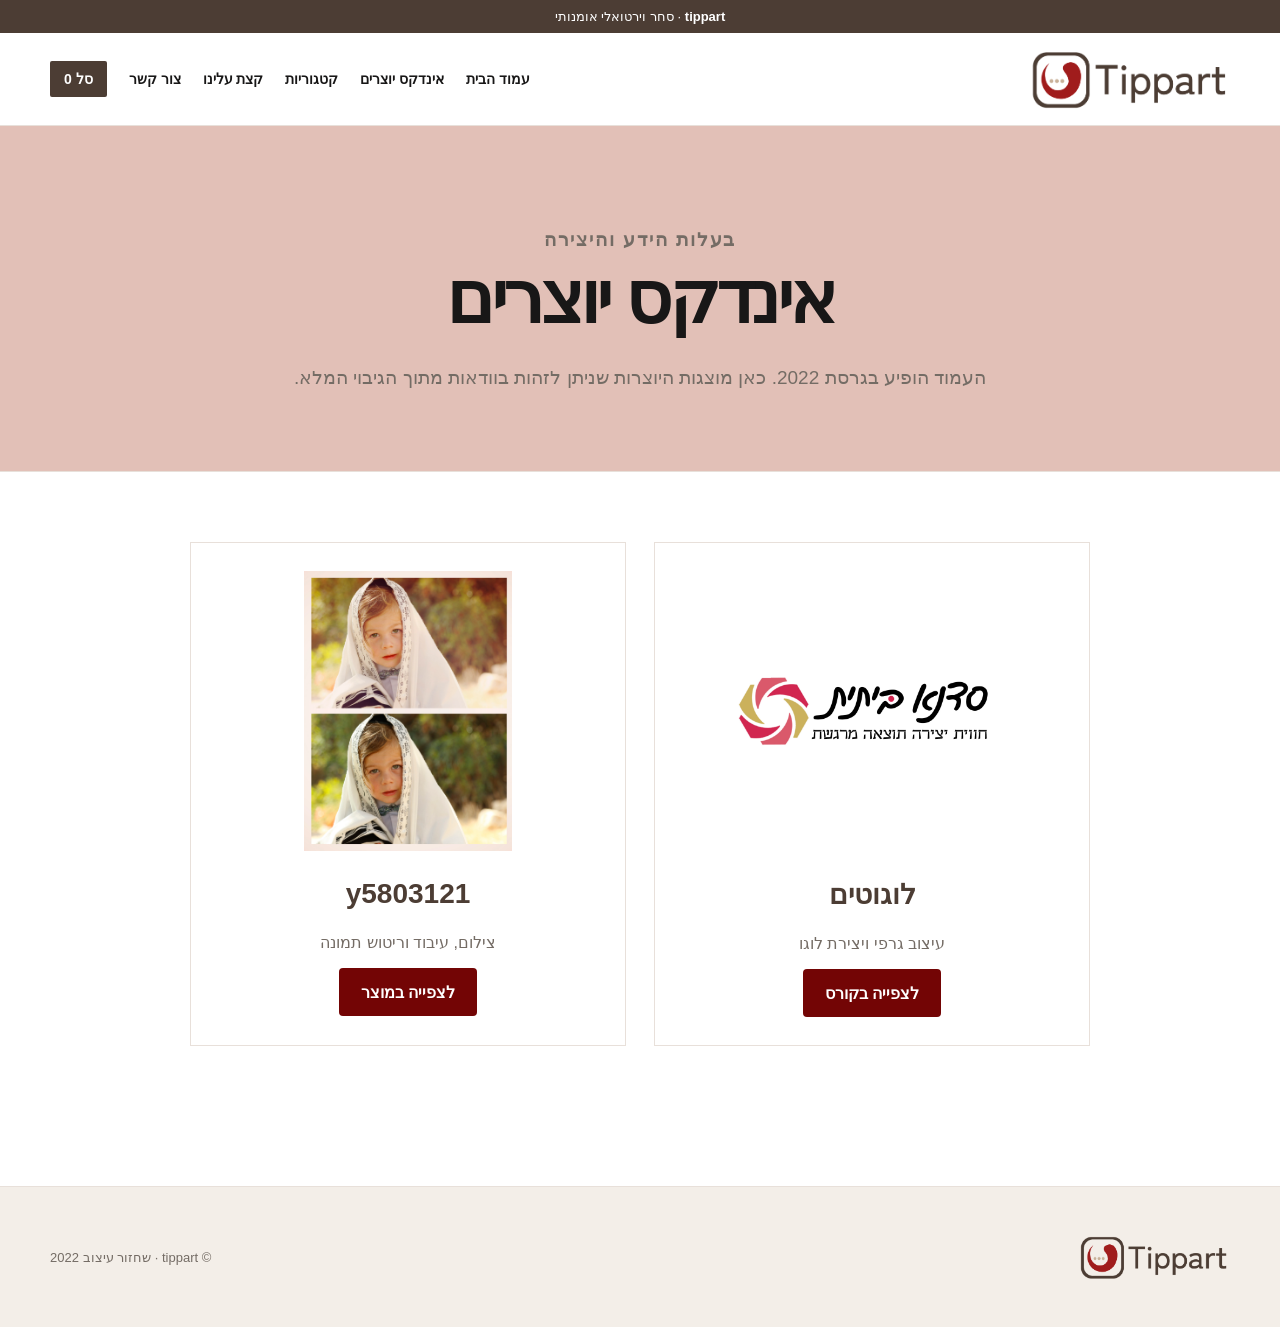
<file: creators.html>
<!doctype html><html lang="he" dir="rtl"><head><meta charset="utf-8"><meta name="viewport" content="width=device-width,initial-scale=1"><title>אינדקס יוצרים — tippart</title><link rel="icon" href="tippart-logo.png"><link rel="stylesheet" href="details.css"></head>
<body><div class="notice"><b>tippart</b> · סחר וירטואלי אומנותי</div>
<header><div class="head"><a class="brand" href="index.html"><img src="logo-2022.png" alt="tippart"></a><nav class="menu"><a href="index.html">עמוד הבית</a><a href="creators.html">אינדקס יוצרים</a><a href="categories.html">קטגוריות</a><a href="about.html">קצת עלינו</a><a href="contact.html">צור קשר</a><a class="cart" href="cart.html">סל <span data-cart-count>0</span></a></nav></div></header>
<main><section class="page-hero"><p class="kicker">בעלות הידע והיצירה</p><h1>אינדקס יוצרים</h1><p>העמוד הופיע בגרסת 2022. כאן מוצגות היוצרות שניתן לזהות בוודאות מתוך הגיבוי המלא.</p></section>
<section class="wrap"><div class="creator-grid"><article><img src="course-logo.jpg" alt=""><h2>לוגוטים</h2><p>עיצוב גרפי ויצירת לוגו</p><a class="button" href="course-logo.html">לצפייה בקורס</a></article><article><img src="course-retouch.jpg" alt=""><h2>y5803121</h2><p>צילום, עיבוד וריטוש תמונה</p><a class="button" href="course-retouch.html">לצפייה במוצר</a></article></div></section></main>
<footer><div class="footer"><img src="logo-2022.png" alt="tippart"><p>© tippart · שחזור עיצוב 2022</p></div></footer><script src="app.js"></script></body></html>
</file>
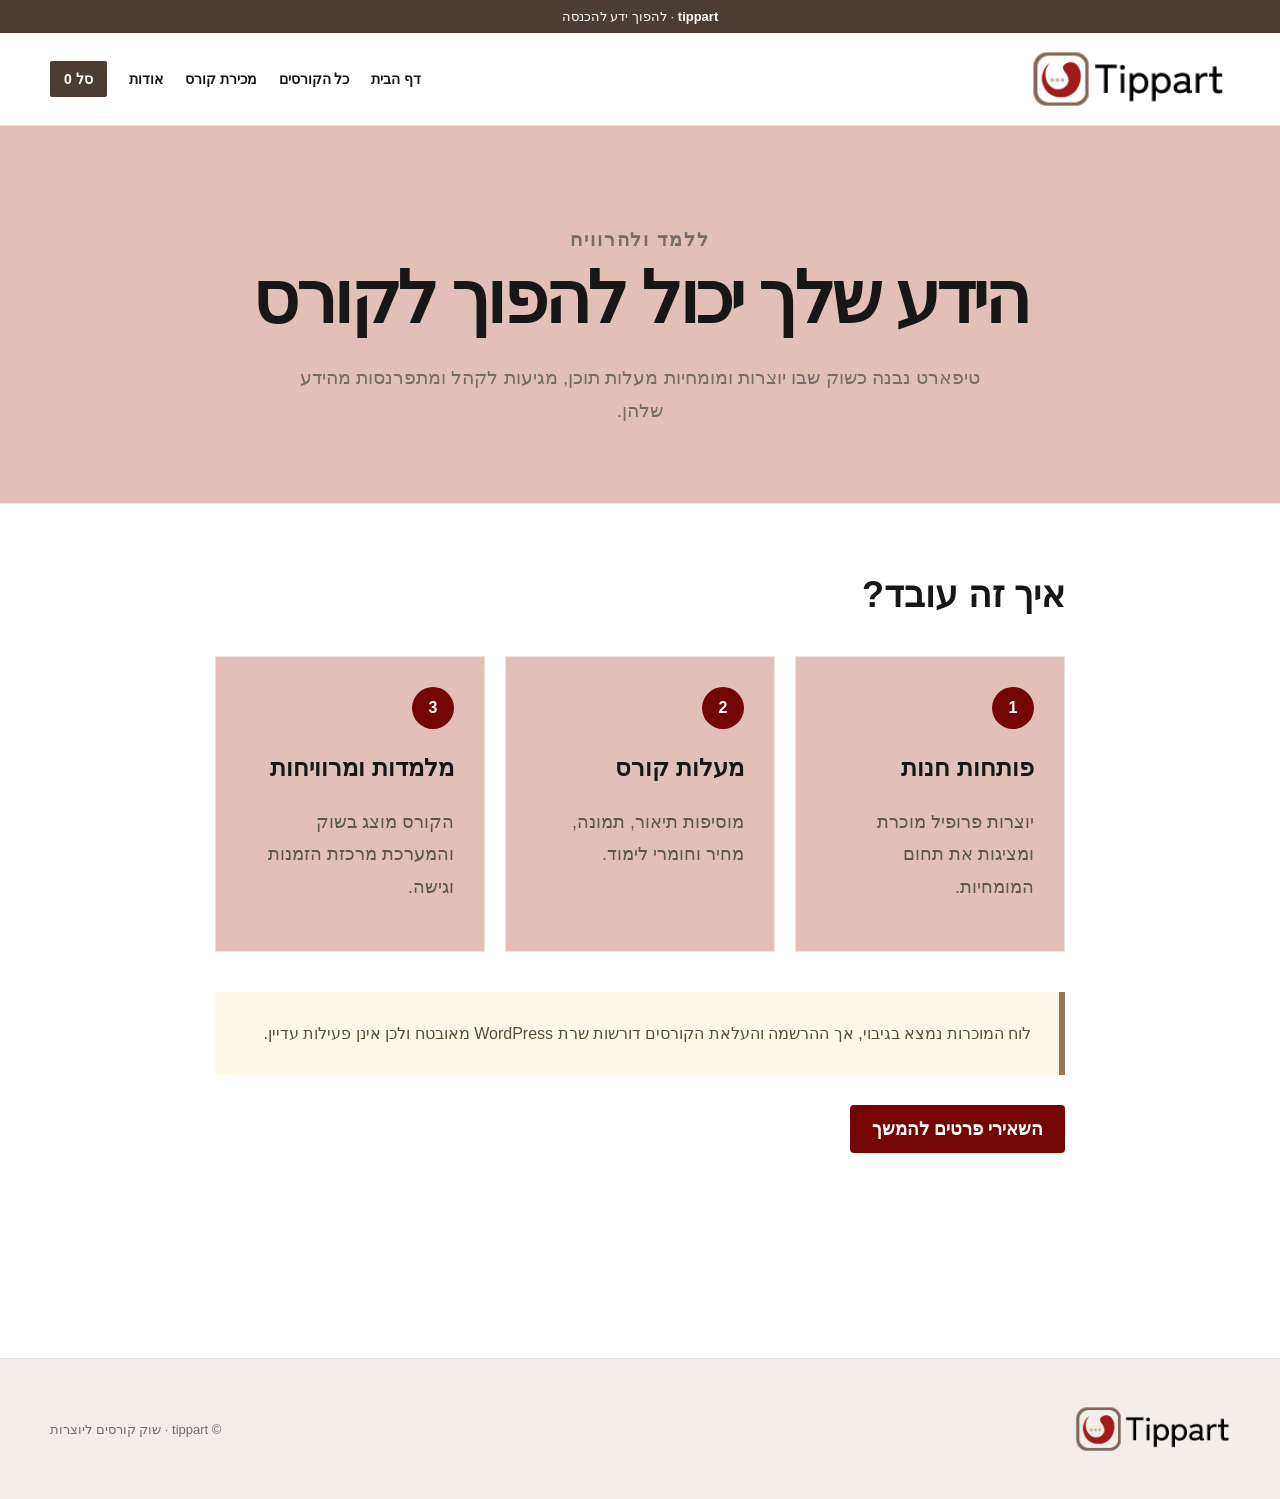
<file: sell.html>
<!doctype html><html lang="he" dir="rtl"><head><meta charset="utf-8"><meta name="viewport" content="width=device-width,initial-scale=1"><title>מכירת קורס — tippart</title><link rel="icon" href="tippart-logo.png"><link rel="stylesheet" href="details.css"></head>
<body><div class="notice"><b>tippart</b> · להפוך ידע להכנסה</div>
<header><div class="head"><a class="brand" href="index.html"><img src="tippart-logo.png" alt="tippart"></a><nav class="menu"><a href="index.html">דף הבית</a><a href="courses.html">כל הקורסים</a><a href="sell.html">מכירת קורס</a><a href="about.html">אודות</a><a class="cart" href="cart.html">סל <span data-cart-count>0</span></a></nav></div></header>
<main><section class="page-hero"><p class="kicker">ללמד ולהרוויח</p><h1>הידע שלך יכול להפוך לקורס</h1><p>טיפארט נבנה כשוק שבו יוצרות ומומחיות מעלות תוכן, מגיעות לקהל ומתפרנסות מהידע שלהן.</p></section>
<section class="wrap"><div class="content-block"><h2>איך זה עובד?</h2><div class="steps"><article class="step"><span>1</span><h3>פותחות חנות</h3><p>יוצרות פרופיל מוכרת ומציגות את תחום המומחיות.</p></article><article class="step"><span>2</span><h3>מעלות קורס</h3><p>מוסיפות תיאור, תמונה, מחיר וחומרי לימוד.</p></article><article class="step"><span>3</span><h3>מלמדות ומרוויחות</h3><p>הקורס מוצג בשוק והמערכת מרכזת הזמנות וגישה.</p></article></div><div class="status-box">לוח המוכרות נמצא בגיבוי, אך ההרשמה והעלאת הקורסים דורשות שרת WordPress מאובטח ולכן אינן פעילות עדיין.</div><p style="margin-top:30px"><a class="button" href="contact.html">השאירי פרטים להמשך</a></p></div></section></main>
<footer><div class="footer"><img src="tippart-logo.png" alt="tippart"><p>© tippart · שוק קורסים ליוצרות</p></div></footer><script src="app.js"></script></body></html>
</file>
<file: site-2024.css>
:root{--wine:#730505;--blush:#e2c0b7;--brown:#4c3d34;--ink:#171313;--white:#fff;--muted:#6f6661}
*{box-sizing:border-box}
html{scroll-behavior:smooth}
body{margin:0;color:var(--ink);background:#fff;font-family:Arial,"Noto Sans Hebrew",sans-serif}
a{color:inherit;text-decoration:none}
.restore-banner{padding:8px 18px;background:var(--wine);color:#fff;text-align:center;font-size:12px}
.site-header{position:sticky;top:0;z-index:30;background:rgba(255,255,255,.98);border-bottom:1px solid #eee}
.header-inner{direction:ltr;width:min(1240px,calc(100% - 36px));min-height:98px;margin:auto;display:grid;grid-template-columns:230px 1fr 90px;align-items:center;gap:32px}
.site-logo img{display:block;width:220px;height:68px;object-fit:contain}
.main-nav{direction:rtl;display:flex;justify-content:center;align-items:center;gap:30px;white-space:nowrap;font-size:14px;font-weight:700}
.main-nav a{padding:39px 0 34px;border-bottom:3px solid transparent}
.main-nav a:hover,.main-nav .active{color:var(--wine);border-color:var(--wine)}
.header-icons{display:flex;justify-content:flex-end;align-items:center;gap:18px;font-size:28px}
.cart-icon{position:relative;width:30px;height:34px;border:2px solid var(--brown);border-radius:3px}
.cart-icon:before{content:"";position:absolute;top:-8px;left:8px;width:10px;height:8px;border:2px solid var(--brown);border-bottom:0;border-radius:8px 8px 0 0}
.cart-icon span{position:absolute;inset:0;display:grid;place-items:center;font-size:11px;font-weight:900}
.hero-2024{min-height:590px;background-color:#f6e9e9;background-image:linear-gradient(rgba(255,247,247,.88),rgba(255,247,247,.88)),url("hero-2024.jpg");background-position:center;background-size:cover;background-repeat:no-repeat;display:flex;align-items:center}
.hero-content{width:min(1200px,calc(100% - 36px));margin:auto;padding:86px 0;color:var(--wine);text-align:right}
.hero-content h1{max-width:650px;margin:0;font-size:clamp(48px,6.2vw,86px);line-height:1.04;letter-spacing:-.055em}
.hero-content h2{margin:20px 0 30px;font-size:clamp(23px,3vw,36px);font-weight:500}
.hero-buttons{display:flex;gap:18px}.hero-buttons a{min-width:126px;padding:15px 20px;background:var(--wine);color:#fff;text-align:center;font-weight:800;border:1px solid var(--wine);transition:.2s}.hero-buttons a:hover{background:var(--blush);border-color:var(--blush);color:#000}
.brand-carousel{min-height:260px;padding:70px max(18px,calc((100% - 1240px)/2));background:var(--blush);display:grid;grid-template-columns:40px repeat(4,1fr) 40px;align-items:center;gap:28px}
.brand-carousel img{display:block;width:100%;height:78px;object-fit:contain;filter:grayscale(1);opacity:.72}
.brand-carousel button{padding:0;border:0;background:transparent;color:rgba(76,61,52,.66);font-family:Georgia,serif;font-size:58px;font-weight:300;line-height:1;cursor:default}
.featured-2024{position:relative;min-height:390px;padding:80px 0;background:url("products-bg-2024.jpg") center/cover fixed no-repeat;display:grid;place-items:center;text-align:center}
.featured-overlay{position:absolute;inset:0;background:rgba(215,203,190,.74)}
.featured-content{position:relative;z-index:2;width:min(760px,calc(100% - 36px))}
.featured-content h2{margin:0;color:var(--brown);font-size:clamp(42px,6vw,68px);font-weight:500}.short-rule{display:block;width:100px;height:2px;margin:20px auto;background:var(--wine)}.featured-content p{margin:0 auto;max-width:650px;color:#574c46;line-height:1.8;font-size:15px}
.business-2024{position:relative;min-height:570px;margin-top:30px;background:url("hero-2024.jpg") center/cover fixed no-repeat;display:flex;align-items:center}
.business-overlay{position:absolute;inset:0;background:rgba(115,5,5,.72)}
.business-content{position:relative;z-index:2;width:min(1180px,calc(100% - 36px));margin:auto;color:#fff}
.business-content h3{margin:0 0 14px;font-size:20px;font-weight:500}.business-content h2{max-width:760px;margin:0 0 22px;font-size:clamp(38px,5vw,66px);line-height:1.04}.business-content h4{margin:25px 0 8px;font-size:24px}.business-content p{max-width:800px;line-height:1.75;font-size:17px}.business-content a{display:inline-flex;margin-top:16px;padding:15px 25px;background:var(--wine);border:1px solid rgba(255,255,255,.5);color:#fff;font-weight:800}.business-content a:hover{background:var(--blush);color:#000}
.benefits-2024{width:min(1200px,calc(100% - 36px));margin:0 auto;padding:100px 0;display:grid;grid-template-columns:repeat(4,1fr);gap:28px;text-align:center}
.benefits-2024 article{padding:26px 18px}.benefits-2024 img{width:96px;height:90px;object-fit:contain}.benefits-2024 h3{margin:12px 0;color:var(--wine);font-size:20px}.benefits-2024 p{margin:0;color:var(--muted);font-size:14px;line-height:1.75}
.footer-2024{padding:60px max(18px,calc((100% - 1200px)/2)) 24px;background:var(--brown);color:#fff;display:grid;grid-template-columns:1.2fr .8fr .8fr;gap:50px}.footer-2024 section{display:flex;flex-direction:column;align-items:flex-start;gap:10px}.footer-2024 h2{margin:0 0 12px;font-size:20px}.footer-2024 a{color:#e8dcd4;font-size:14px}.footer-brand img{width:210px;filter:brightness(0) invert(1)}.footer-brand p{margin:5px 0}.copyright{grid-column:1/-1;margin:28px 0 0;padding-top:22px;border-top:1px solid rgba(255,255,255,.18);font-size:13px;text-align:center}
@media(max-width:980px){.header-inner{grid-template-columns:180px 1fr 75px}.site-logo img{width:175px}.main-nav{gap:16px;font-size:13px}.benefits-2024{grid-template-columns:repeat(2,1fr)}}
@media(max-width:720px){.header-inner{min-height:78px;display:flex;justify-content:space-between}.site-logo img{width:160px;height:55px}.main-nav{display:none}.hero-2024{min-height:520px;background-position:42% center}.hero-content{padding:65px 0}.hero-content h1{max-width:88%}.brand-carousel{min-height:250px;padding:45px 18px;grid-template-columns:repeat(2,1fr)}.brand-carousel button{display:none}.brand-carousel img{height:62px}.featured-2024,.business-2024{background-attachment:scroll}.business-content{padding:65px 0}.benefits-2024{grid-template-columns:1fr;padding:65px 0}.footer-2024{grid-template-columns:1fr;gap:32px}.copyright{grid-column:1}.featured-content p{font-size:13px}}
</file>
<file: details.css>
:root{--red:#730505;--red-dark:#510303;--ink:#181717;--cream:#e2c0b7;--gold:#9a7458;--line:#e8e0da;--muted:#746c65;--brown:#4c3d34}
*{box-sizing:border-box}html{scroll-behavior:smooth}body{margin:0;background:#fff;color:var(--ink);font-family:Arial,"Noto Sans Hebrew",sans-serif}a{color:inherit;text-decoration:none}button,input,textarea{font:inherit}
.notice{padding:9px 20px;background:var(--brown);color:#fff;text-align:center;font-size:13px}.notice b{color:#fff}
header{background:#fff;border-bottom:1px solid var(--line)}.head{width:min(1180px,calc(100% - 36px));min-height:92px;margin:auto;display:flex;align-items:center;justify-content:space-between;gap:25px}.brand img{display:block;width:205px;height:64px;object-fit:contain}.menu{display:flex;align-items:center;gap:22px;font-size:14px;font-weight:800}.menu a:hover{color:var(--red)}.cart{padding:10px 14px;border-radius:2px;background:var(--brown);color:#fff}
.page-hero{padding:76px 20px;background:var(--cream);text-align:center;border-bottom:1px solid var(--line)}.kicker{margin:0 0 13px;color:var(--red);font-size:13px;font-weight:900;letter-spacing:.1em}.page-hero h1{margin:0;font-size:clamp(42px,6vw,72px);letter-spacing:-.05em}.page-hero p{max-width:700px;margin:22px auto 0;color:var(--muted);font-size:19px;line-height:1.7}
.wrap{width:min(1180px,calc(100% - 36px));margin:auto;padding:70px 0}.course-grid{display:grid;grid-template-columns:repeat(2,1fr);gap:28px}.course{border:1px solid var(--line);background:#fff}.course-image{position:relative;height:340px;overflow:hidden;background:#eee}.course-image img{width:100%;height:100%;object-fit:cover}.course-image.logo img{object-fit:contain;background:#fff}.badge{position:absolute;top:14px;right:14px;padding:7px 10px;border-radius:3px;background:var(--red);color:#fff;font-size:12px;font-weight:800}.course-body{padding:25px}.meta{display:flex;justify-content:space-between;gap:12px;color:var(--muted);font-size:13px}.course h2{margin:14px 0 10px;font-size:28px}.course p{color:#655d57;line-height:1.65}.course-bottom{margin-top:22px;padding-top:17px;border-top:1px solid var(--line);display:flex;align-items:center;justify-content:space-between}.price{color:var(--red);font-size:25px;font-weight:900}.button{display:inline-flex;align-items:center;justify-content:center;min-height:48px;padding:0 22px;border:0;border-radius:4px;background:var(--red);color:#fff;font-weight:900;cursor:pointer}.button.secondary{background:#fff;color:var(--ink);border:1px solid #cec2b7}
.product-layout{display:grid;grid-template-columns:1.05fr .95fr;gap:64px;align-items:start}.product-gallery{border:1px solid var(--line);background:#fff}.product-gallery img{display:block;width:100%;max-height:680px;object-fit:contain}.product-info{padding-top:12px}.crumbs{margin-bottom:25px;color:var(--muted);font-size:13px}.product-info h1{margin:0;font-size:clamp(38px,5vw,62px);line-height:1.05;letter-spacing:-.045em}.product-info .teacher{margin:17px 0;color:var(--muted)}.product-info .price{display:block;margin:20px 0;font-size:35px}.product-info .lead{font-size:19px;line-height:1.75;color:#554e49}.facts{display:grid;grid-template-columns:repeat(2,1fr);gap:10px;margin:28px 0}.fact{padding:15px;background:var(--cream);border:1px solid var(--line)}.fact b{display:block;margin-bottom:5px}.add-row{display:flex;gap:12px;align-items:center;flex-wrap:wrap}.cart-message{min-height:24px;margin-top:12px;color:#21733d;font-weight:800}
.content-block{max-width:850px;margin:0 auto 65px}.content-block h2{font-size:36px;margin:0 0 18px}.content-block p,.content-block li{color:#5d554f;font-size:18px;line-height:1.8}.steps{display:grid;grid-template-columns:repeat(3,1fr);gap:20px;margin:40px 0}.step{padding:30px;border:1px solid var(--line);background:var(--cream)}.step span{display:grid;place-items:center;width:42px;height:42px;margin-bottom:25px;border-radius:50%;background:var(--red);color:#fff;font-weight:900}.step h3{font-size:24px}.status-box{padding:28px;border-right:6px solid var(--gold);background:#fff8e9;color:#5b4d30;line-height:1.7}
.contact-grid{display:grid;grid-template-columns:.8fr 1.2fr;gap:50px}.contact-card{padding:32px;background:var(--cream);border:1px solid var(--line)}.contact-card h2{margin-top:0}.form{display:grid;gap:16px}.form label{font-weight:800}.form input,.form textarea{width:100%;padding:14px;border:1px solid #cfc5bc;border-radius:3px;background:#f8f6f3}.form textarea{min-height:140px}.form button[disabled]{opacity:.55;cursor:not-allowed}
.cart-list{display:grid;gap:15px;max-width:850px;margin:auto}.cart-item{display:grid;grid-template-columns:90px 1fr auto;gap:18px;align-items:center;padding:15px;border:1px solid var(--line)}.cart-item img{width:90px;height:75px;object-fit:cover}.cart-item h3{margin:0 0 7px}.cart-item button{border:0;background:transparent;color:var(--red);cursor:pointer}.cart-total{display:flex;justify-content:space-between;padding:25px 0;font-size:24px;font-weight:900}.empty{text-align:center;padding:70px 20px;background:var(--cream)}.empty h2{font-size:34px}.checkout-note{margin-top:25px}
footer{margin-top:70px;background:#f3eee8;border-top:1px solid var(--line)}.footer{width:min(1180px,calc(100% - 36px));min-height:140px;margin:auto;display:flex;align-items:center;justify-content:space-between;gap:30px}.footer img{width:155px;height:55px;object-fit:contain}.footer p{color:var(--muted);font-size:13px}
.category-directory{display:grid;grid-template-columns:repeat(3,1fr);gap:16px}.category-directory a{min-height:105px;padding:28px;display:flex;align-items:end;background:var(--cream);border:1px solid var(--line);color:var(--brown);font-size:20px;font-weight:800;transition:.2s}.category-directory a:hover{background:var(--brown);color:#fff;transform:translateY(-3px)}
.creator-grid{display:grid;grid-template-columns:repeat(2,1fr);gap:28px;max-width:900px;margin:auto}.creator-grid article{padding:28px;border:1px solid var(--line);text-align:center}.creator-grid img{width:100%;height:280px;object-fit:contain}.creator-grid h2{color:var(--brown);font-size:28px}.creator-grid p{color:var(--muted)}
@media(max-width:820px){.menu a:not(.cart){display:none}.course-grid,.product-layout,.contact-grid,.creator-grid{grid-template-columns:1fr}.category-directory{grid-template-columns:repeat(2,1fr)}.product-layout{gap:35px}.steps{grid-template-columns:1fr}.course-image{height:280px}}@media(max-width:560px){.brand img{width:160px}.page-hero{padding:55px 18px}.wrap{padding:50px 0}.facts{grid-template-columns:1fr}.category-directory{grid-template-columns:1fr}.cart-item{grid-template-columns:70px 1fr}.cart-item img{width:70px;height:65px}.cart-item>strong{grid-column:2}.footer{flex-direction:column;justify-content:center;padding:30px 0}}
</file>
